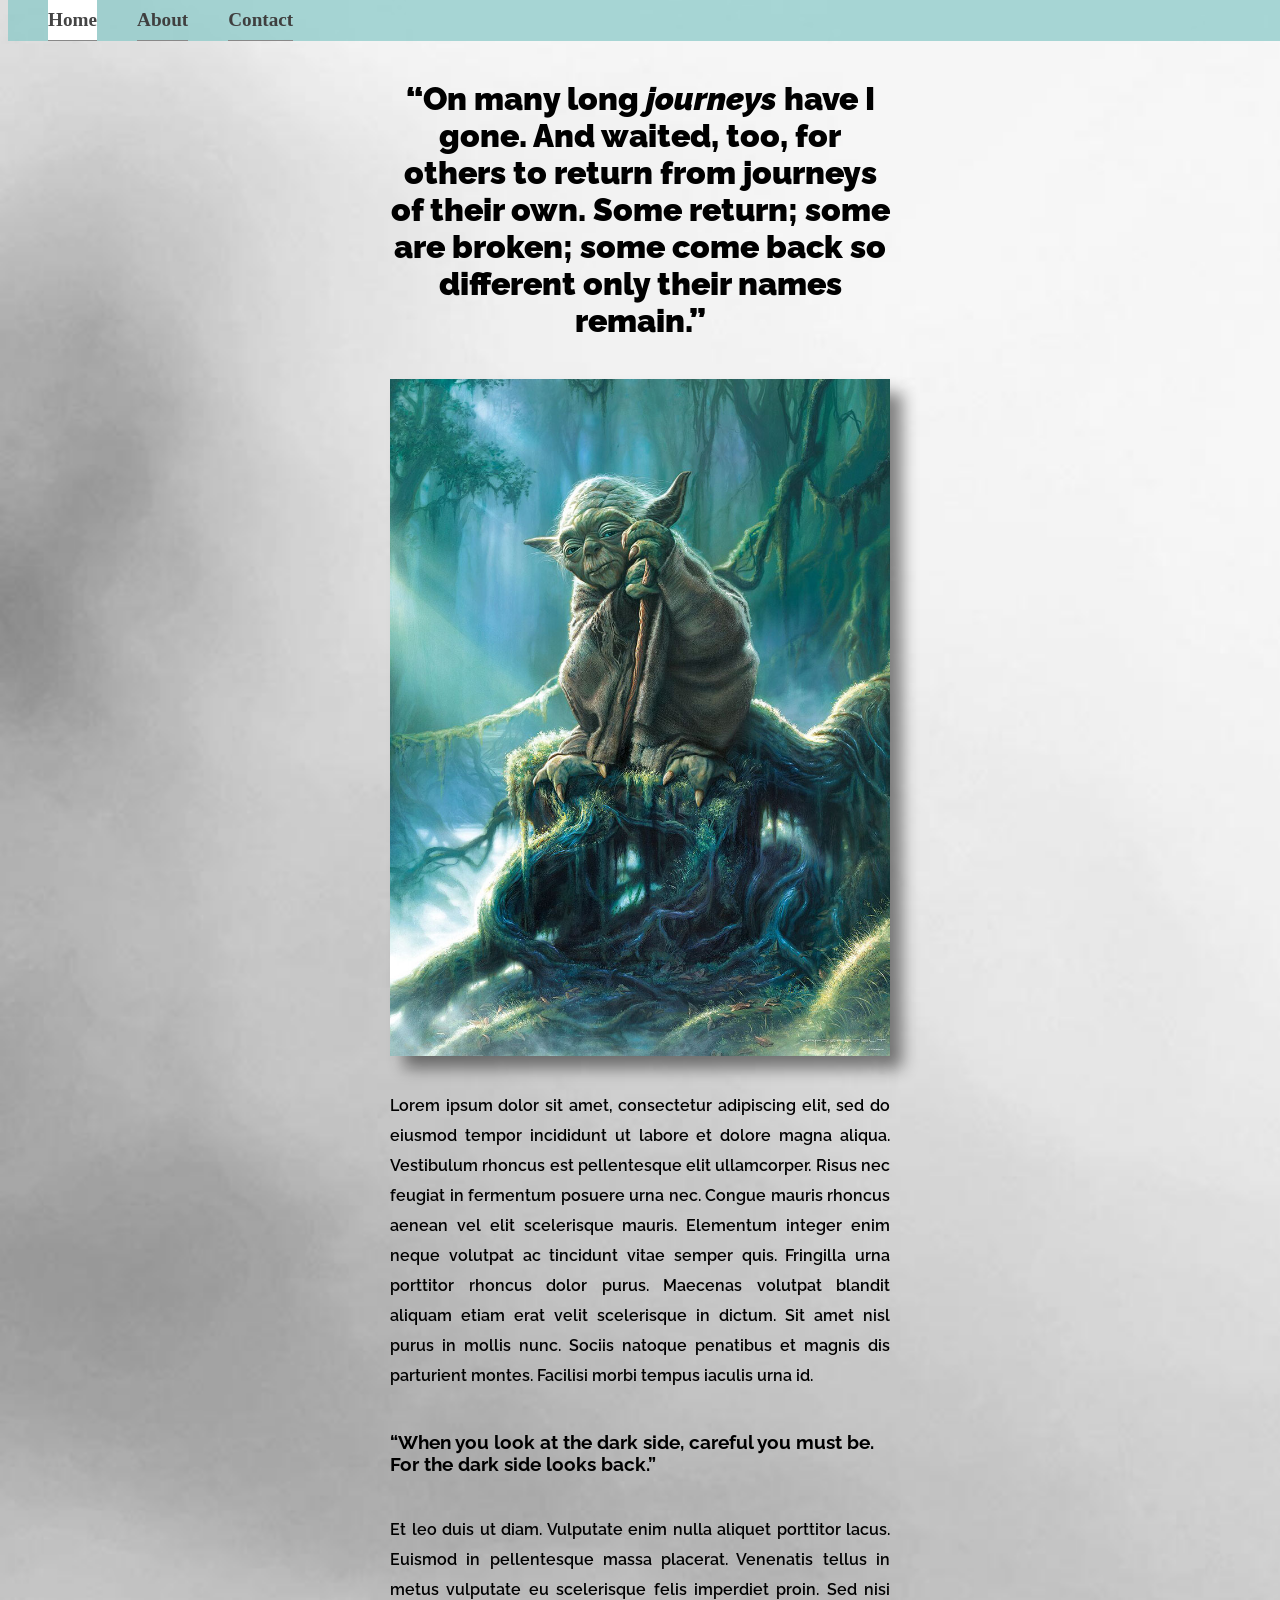
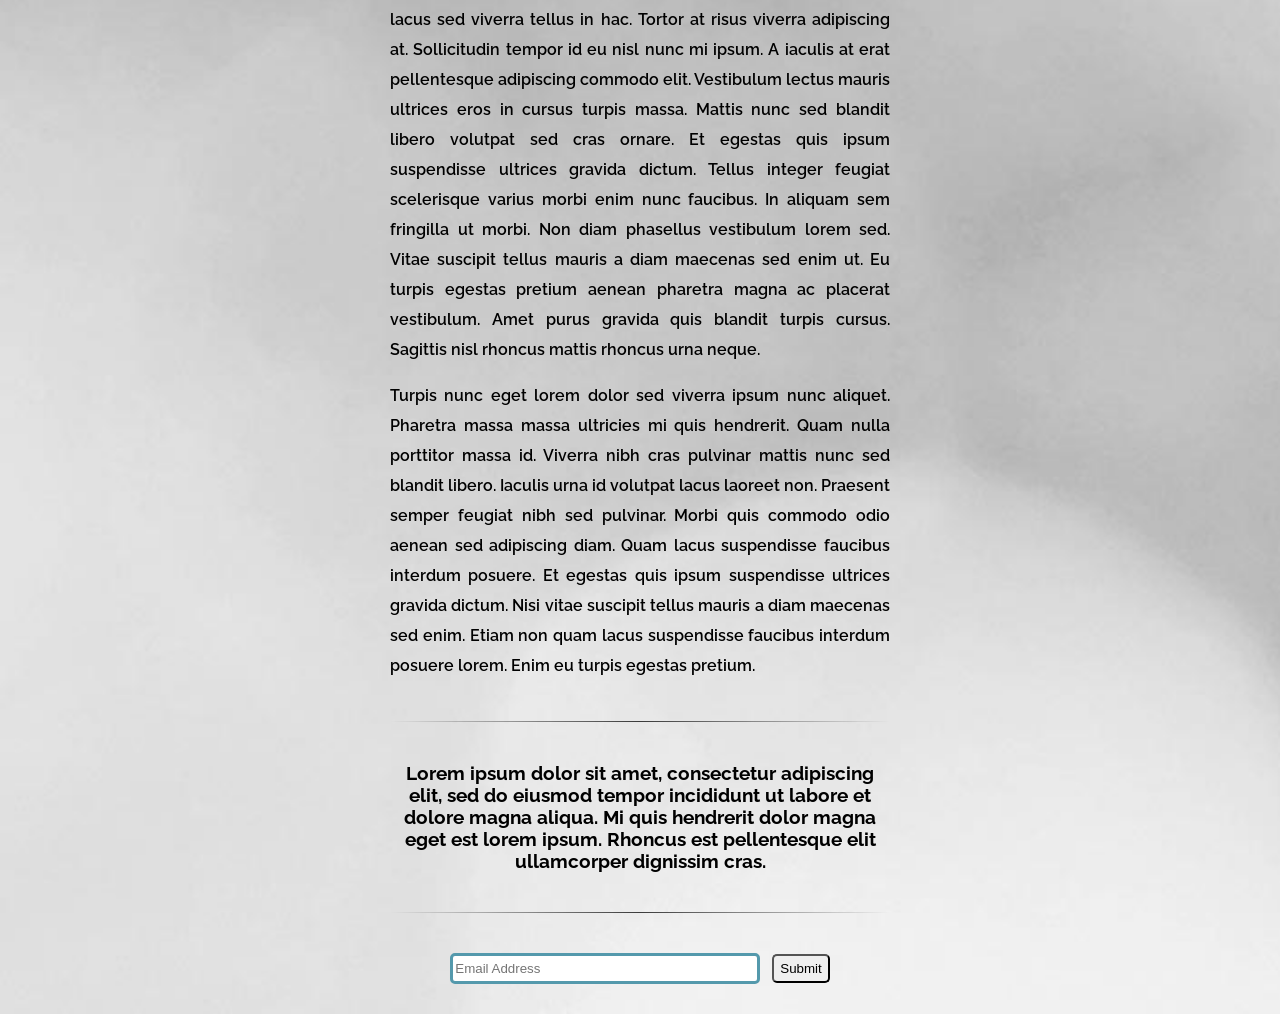
<file: index.html>
<!DOCTYPE html>

<html>
<head>
    <meta charset="UTF-8">
    <title>Let's Be Clever!</title>
    <meta name="viewport" content="width=device-width, initial-scale=1.0">
    <link rel = "stylesheet" type = "text/css" href = "styles/styles.css" />
    <link href="https://fonts.googleapis.com/css?family=Raleway&display=swap" rel="stylesheet">

    <nav class="no-bullets.ul">
        <ul>
            <li><a href="default.asp" class="active">Home</a></li>
            <li><a href="about.asp">About</a></li>
            <li><a href="contact.asp">Contact</a></li>
        </ul>
    </nav>
</head>

<body>
    <div class="main-font"> 
        <div class="text-margin text-align">
            <h1>“On many long <em>journeys</em> have I gone. And waited, too, for others 
                to return from journeys of their own. Some return; some are broken; 
                some come back so different only their names remain.”</h1>  
        </div>
    </br>
        <img class="image-size displayed" src="yoda.jpg" alt="picture of yoda"> 
    </br>
        <div class="text-margin">
            <p>Lorem ipsum dolor sit amet, consectetur adipiscing elit, sed do 
                eiusmod tempor incididunt ut labore et dolore magna aliqua. 
                Vestibulum rhoncus est pellentesque elit ullamcorper. Risus nec 
                feugiat in fermentum posuere urna nec. Congue mauris rhoncus 
                aenean vel elit scelerisque mauris. Elementum integer enim neque 
                volutpat ac tincidunt vitae semper quis. Fringilla urna porttitor 
                rhoncus dolor purus. Maecenas volutpat blandit aliquam etiam erat 
                velit scelerisque in dictum. Sit amet nisl purus in mollis nunc. 
                Sociis natoque penatibus et magnis dis parturient montes. 
                Facilisi morbi tempus iaculis urna id.</p>

            <h3>“When you look at the dark side, careful you must be. For the dark 
                side looks back.”</h3>    

            <p>Et leo duis ut diam. Vulputate enim nulla aliquet porttitor lacus. 
                Euismod in pellentesque massa placerat. Venenatis tellus in metus 
                vulputate eu scelerisque felis imperdiet proin. Sed nisi lacus sed 
                viverra tellus in hac. Tortor at risus viverra adipiscing at. 
                Sollicitudin tempor id eu nisl nunc mi ipsum. A iaculis at erat 
                pellentesque adipiscing commodo elit. Vestibulum lectus mauris 
                ultrices eros in cursus turpis massa. Mattis nunc sed blandit libero 
                volutpat sed cras ornare. Et egestas quis ipsum suspendisse ultrices 
                gravida dictum. Tellus integer feugiat scelerisque varius morbi enim 
                nunc faucibus. In aliquam sem fringilla ut morbi. Non diam phasellus 
                vestibulum lorem sed. Vitae suscipit tellus mauris a diam maecenas sed 
                enim ut. Eu turpis egestas pretium aenean pharetra magna ac placerat 
                vestibulum. Amet purus gravida quis blandit turpis cursus. Sagittis 
                nisl rhoncus mattis rhoncus urna neque.</p>   
                
            <p>Turpis nunc eget lorem dolor sed viverra ipsum nunc aliquet. Pharetra 
                massa massa ultricies mi quis hendrerit. Quam nulla porttitor massa id. 
                Viverra nibh cras pulvinar mattis nunc sed blandit libero. Iaculis urna 
                id volutpat lacus laoreet non. Praesent semper feugiat nibh sed pulvinar. 
                Morbi quis commodo odio aenean sed adipiscing diam. Quam lacus suspendisse 
                faucibus interdum posuere. Et egestas quis ipsum suspendisse ultrices 
                gravida dictum. Nisi vitae suscipit tellus mauris a diam maecenas sed enim. 
                Etiam non quam lacus suspendisse faucibus interdum posuere lorem. Enim eu 
                turpis egestas pretium.</p> 
    <hr id="top-line" class="style-one">

            <div class="text-align">    
                <h3>Lorem ipsum dolor sit amet, consectetur adipiscing elit, sed do eiusmod 
                    tempor incididunt ut labore et dolore magna aliqua. Mi quis 
                    hendrerit dolor magna eget est lorem ipsum. Rhoncus est pellentesque 
                    elit ullamcorper dignissim cras.</h3>
                </div>
    <hr id="bottom-line" class="style-one"> 
    <form class="form text-align" id="email-form" action="">
        <input type="email" name="email" placeholder="Email Address">
        <button type="submit">Submit</button>        
    </form>   
            </div>        
        </div>
    </div>       
</body>

</html>
</file>
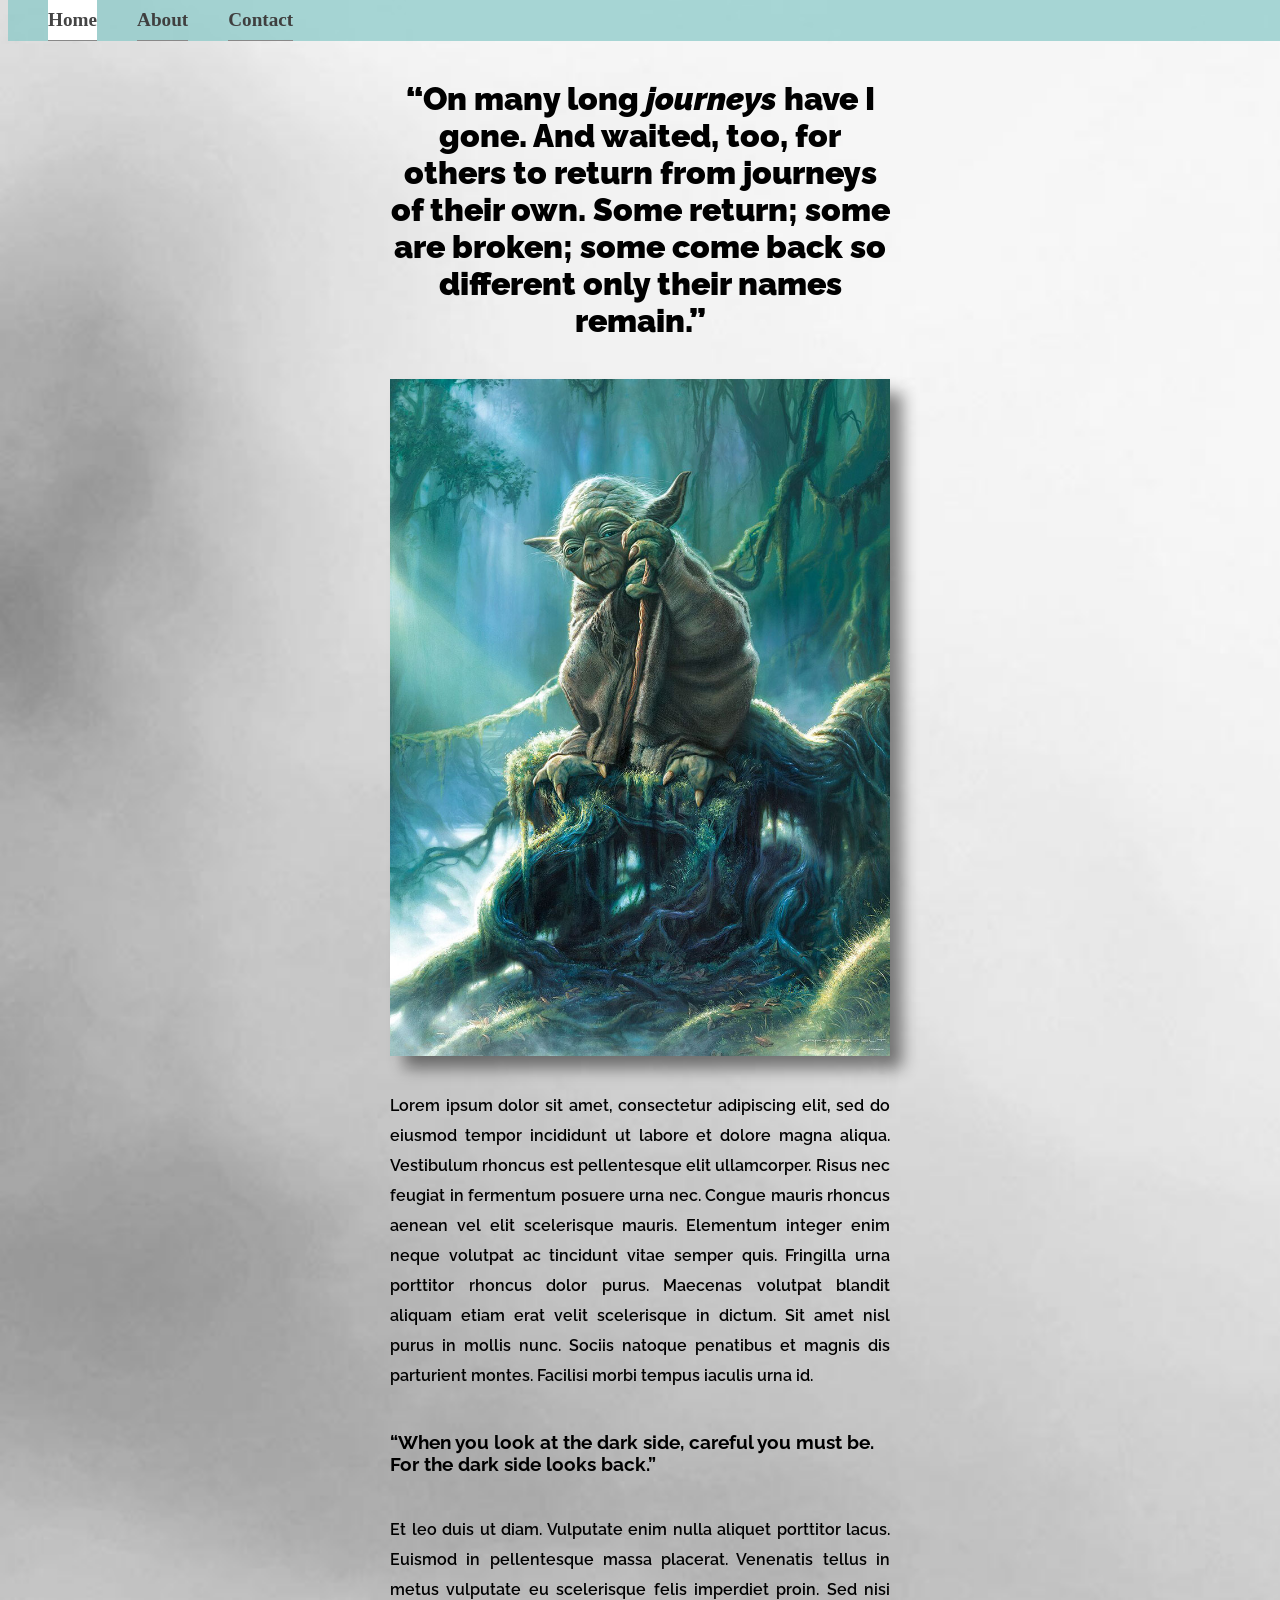
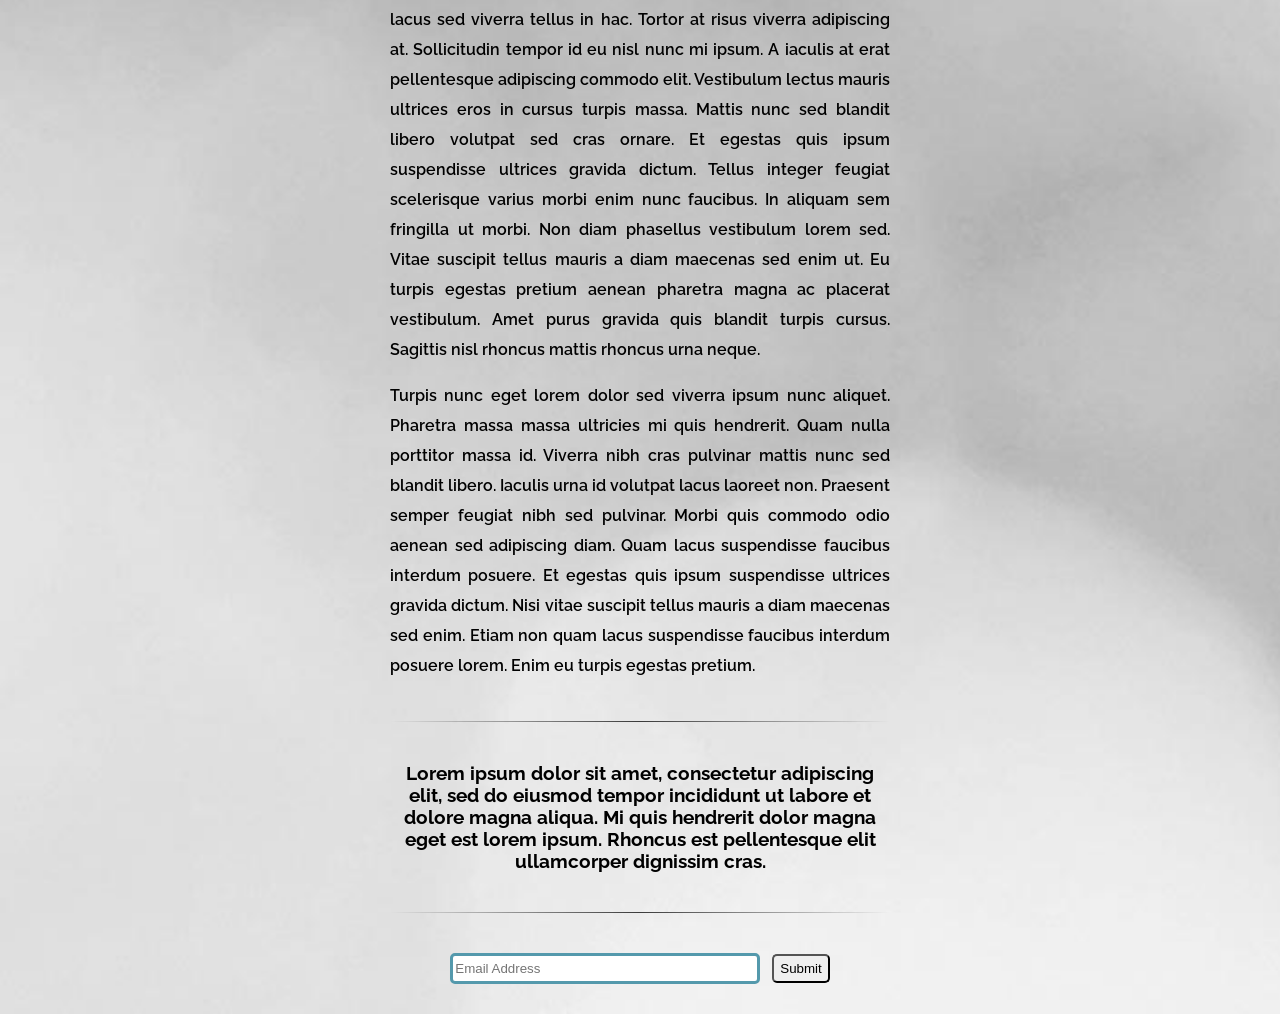
<file: clever_website.html>
<!DOCTYPE html>

<html>
<head>
    <meta charset="UTF-8">
    <title>Let's Be Clever!</title>
    <meta name="viewport" content="width=device-width, initial-scale=1.0">
    <link rel = "stylesheet" type = "text/css" href = "styles/styles.css" />
    <link href="https://fonts.googleapis.com/css?family=Raleway&display=swap" rel="stylesheet">

    <nav class="no-bullets.ul">
        <ul>
            <li><a href="default.asp" class="active">Home</a></li>
            <li><a href="about.asp">About</a></li>
            <li><a href="contact.asp">Contact</a></li>
        </ul>
    </nav>
</head>

<body>
    <script src="https://cdnjs.cloudflare.com/ajax/libs/jquery/3.4.1/jquery.min.js" integrity="sha256-CSXorXvZcTkaix6Yvo6HppcZGetbYMGWSFlBw8HfCJo=" crossorigin="anonymous"></script>
    <div class="main-font"> 
        <div class="text-margin text-align">
            <h1>“On many long <em>journeys</em> have I gone. And waited, too, for others 
                to return from journeys of their own. Some return; some are broken; 
                some come back so different only their names remain.”</h1>  
        </div>
    </br>
        <img class="image-size displayed" src="yoda.jpg" alt="picture of yoda"> 
    </br>
        <div class="text-margin">
            <p>Lorem ipsum dolor sit amet, consectetur adipiscing elit, sed do 
                eiusmod tempor incididunt ut labore et dolore magna aliqua. 
                Vestibulum rhoncus est pellentesque elit ullamcorper. Risus nec 
                feugiat in fermentum posuere urna nec. Congue mauris rhoncus 
                aenean vel elit scelerisque mauris. Elementum integer enim neque 
                volutpat ac tincidunt vitae semper quis. Fringilla urna porttitor 
                rhoncus dolor purus. Maecenas volutpat blandit aliquam etiam erat 
                velit scelerisque in dictum. Sit amet nisl purus in mollis nunc. 
                Sociis natoque penatibus et magnis dis parturient montes. 
                Facilisi morbi tempus iaculis urna id.</p>

            <h3>“When you look at the dark side, careful you must be. For the dark 
                side looks back.”</h3>    

            <p>Et leo duis ut diam. Vulputate enim nulla aliquet porttitor lacus. 
                Euismod in pellentesque massa placerat. Venenatis tellus in metus 
                vulputate eu scelerisque felis imperdiet proin. Sed nisi lacus sed 
                viverra tellus in hac. Tortor at risus viverra adipiscing at. 
                Sollicitudin tempor id eu nisl nunc mi ipsum. A iaculis at erat 
                pellentesque adipiscing commodo elit. Vestibulum lectus mauris 
                ultrices eros in cursus turpis massa. Mattis nunc sed blandit libero 
                volutpat sed cras ornare. Et egestas quis ipsum suspendisse ultrices 
                gravida dictum. Tellus integer feugiat scelerisque varius morbi enim 
                nunc faucibus. In aliquam sem fringilla ut morbi. Non diam phasellus 
                vestibulum lorem sed. Vitae suscipit tellus mauris a diam maecenas sed 
                enim ut. Eu turpis egestas pretium aenean pharetra magna ac placerat 
                vestibulum. Amet purus gravida quis blandit turpis cursus. Sagittis 
                nisl rhoncus mattis rhoncus urna neque.</p>   
                
            <p>Turpis nunc eget lorem dolor sed viverra ipsum nunc aliquet. Pharetra 
                massa massa ultricies mi quis hendrerit. Quam nulla porttitor massa id. 
                Viverra nibh cras pulvinar mattis nunc sed blandit libero. Iaculis urna 
                id volutpat lacus laoreet non. Praesent semper feugiat nibh sed pulvinar. 
                Morbi quis commodo odio aenean sed adipiscing diam. Quam lacus suspendisse 
                faucibus interdum posuere. Et egestas quis ipsum suspendisse ultrices 
                gravida dictum. Nisi vitae suscipit tellus mauris a diam maecenas sed enim. 
                Etiam non quam lacus suspendisse faucibus interdum posuere lorem. Enim eu 
                turpis egestas pretium.</p> 
    <hr id="top-line" class="style-one">

            <div class="text-align">    
                <h3>Lorem ipsum dolor sit amet, consectetur adipiscing elit, sed do eiusmod 
                    tempor incididunt ut labore et dolore magna aliqua. Mi quis 
                    hendrerit dolor magna eget est lorem ipsum. Rhoncus est pellentesque 
                    elit ullamcorper dignissim cras.</h3>
                </div>
    <hr id="bottom-line" class="style-one"> 
    <form class="form text-align" id="email-form" action="">
        <input type="email" name="email" placeholder="Email Address">
        <button type="submit">Submit</button>        
    </form>   
            </div>        
        </div>
    </div>       
</body>

</html>
</file>
<file: styles/styles.css>
/* Tags */

body {
    background-image: url("grey-background.jpg");
    -webkit-background-size: cover;
    -moz-background-size: cover;
    -o-background-size: cover;
    background-size: cover;
  }

button:hover {
    background-color: rgba(133, 200, 199,0.7);
}

h1 {
    margin-top: 80px;
    font-weight: 900;
}

h3 {
    margin-top: 40px;
    margin-bottom: 40px;

}  

img {
    -webkit-box-shadow: 13px 13px 15px -1px rgba(0,0,0,0.48);
    -moz-box-shadow: 13px 13px 15px -1px rgba(0,0,0,0.48);
    box-shadow: 13px 13px 15px -1px rgba(0,0,0,0.48);   
}

p {
    line-height: 30px;
    font-weight: 600;
    text-align: justify;
}  

/* Classes */

.displayed {
    display: block;
    margin-left: auto;
    margin-right: auto;
}

.image-size {
    width: 500px;
}

.main-font {
    font-family: 'Raleway', sans-serif;
}

  /* Gradient transparent - color - transparent */
.style-one {
    border: 0;
    height: 1px;
    background-image: linear-gradient(to right, rgba(0, 0, 0, 0), rgba(0, 0, 0, 0.75), rgba(0, 0, 0, 0));
}

.text-align {
    text-align: center;
}

.text-margin {
    max-width: 500px;
    margin: auto;
}

/* IDs */

#bottom-line {
    margin-bottom: 40px;
}

#email-form {
    margin-bottom: 30px;
}

#top-line {
    margin-top: 40px;
}


/* Nav Bar */

.active { 
    background-color: rgb(36, 164, 238,0.7); 
}

nav ul {
    position: fixed;
    top: 0;
    width: 100%;
    list-style-type: none;
    margin: 0;
    padding: 0;
    overflow: hidden;
    background-color: rgba(133, 200, 199,0.7);
    text-align: center;
}

nav li {
    display: inline;
    font-weight: 900;
    font-size: 1.2em;
    line-height: 40px;
    border-bottom: 1px solid #888;
    float: left;
    margin-left: 40px;
}

nav li a {
    text-decoration: none;
    color: rgb(63, 63, 63);
    display: block;
    transition: .3s background-color;
}

nav a:hover {
    background-color: rgb(219, 219, 219);
    padding: 0px 5px;
}

nav a.active {
    background-color: #fff;
    color: #444;
    cursor: default;
}  

/* Form */


input {
    width: 300px; 
    padding-top: 5px;
    padding-bottom: 5px;
    border-radius: 5px;
    border: 3px solid #5499ac;
}


button {
    margin-left: 8px;
    padding-top: 5px;
    padding-bottom: 5px;
    border-radius: 5px;
}

button:hover {
    box-shadow: 0 13px 17px 0 rgba(0,0,0,0.25), 0 18px 51px 0 rgba(0,0,0,0.20);
}
</file>
